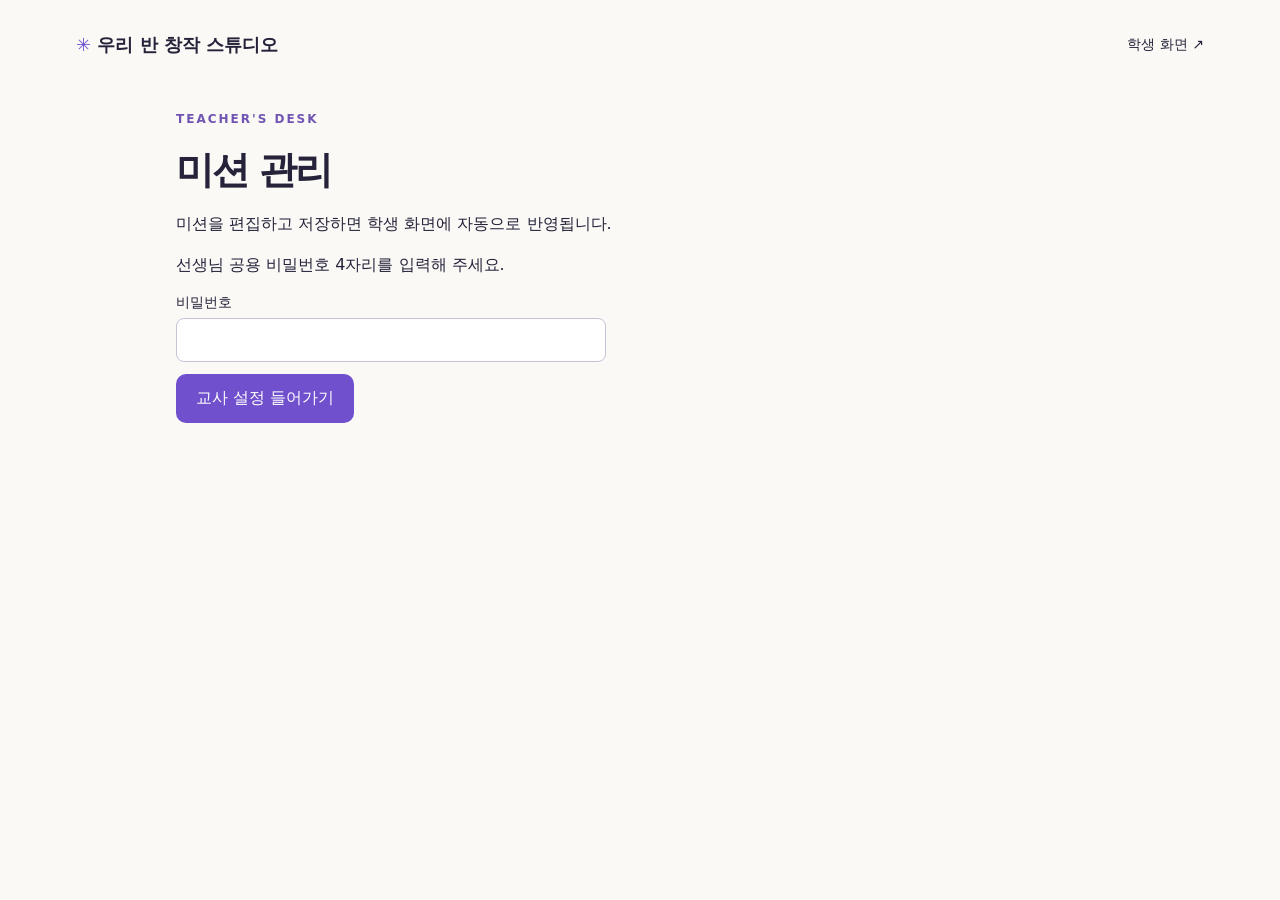
<file: admin.html>
<!doctype html><html lang="ko"><head><meta charset="utf-8"><meta name="viewport" content="width=device-width,initial-scale=1"><title>선생님 미션 관리</title><link rel="stylesheet" href="style.css"></head><body><header><a class="brand" href="index.html">✳ 우리 반 창작 스튜디오</a><a href="index.html">학생 화면 ↗</a></header><main class="admin"><span class="eyebrow">TEACHER'S DESK</span><h1>미션 관리</h1><p>미션을 편집하고 저장하면 학생 화면에 자동으로 반영됩니다.</p><p id="status" role="status" aria-live="polite"></p><form id="login" hidden><label>비밀번호<input id="password" type="password" inputmode="numeric" pattern="[0-9]{4}" minlength="4" maxlength="4" autocomplete="off" required></label><button>교사 설정 들어가기</button></form><section id="editor" hidden><div class="toolbar"><button id="add">＋ 미션 추가</button><button id="save">학생 화면에 저장</button><button id="logout" class="secondary">로그아웃</button></div><p id="save-state">저장된 상태입니다.</p><div id="rows"></div></section></main><script type="module" src="admin.js?v=live-20261019-1"></script></body></html>
</file>
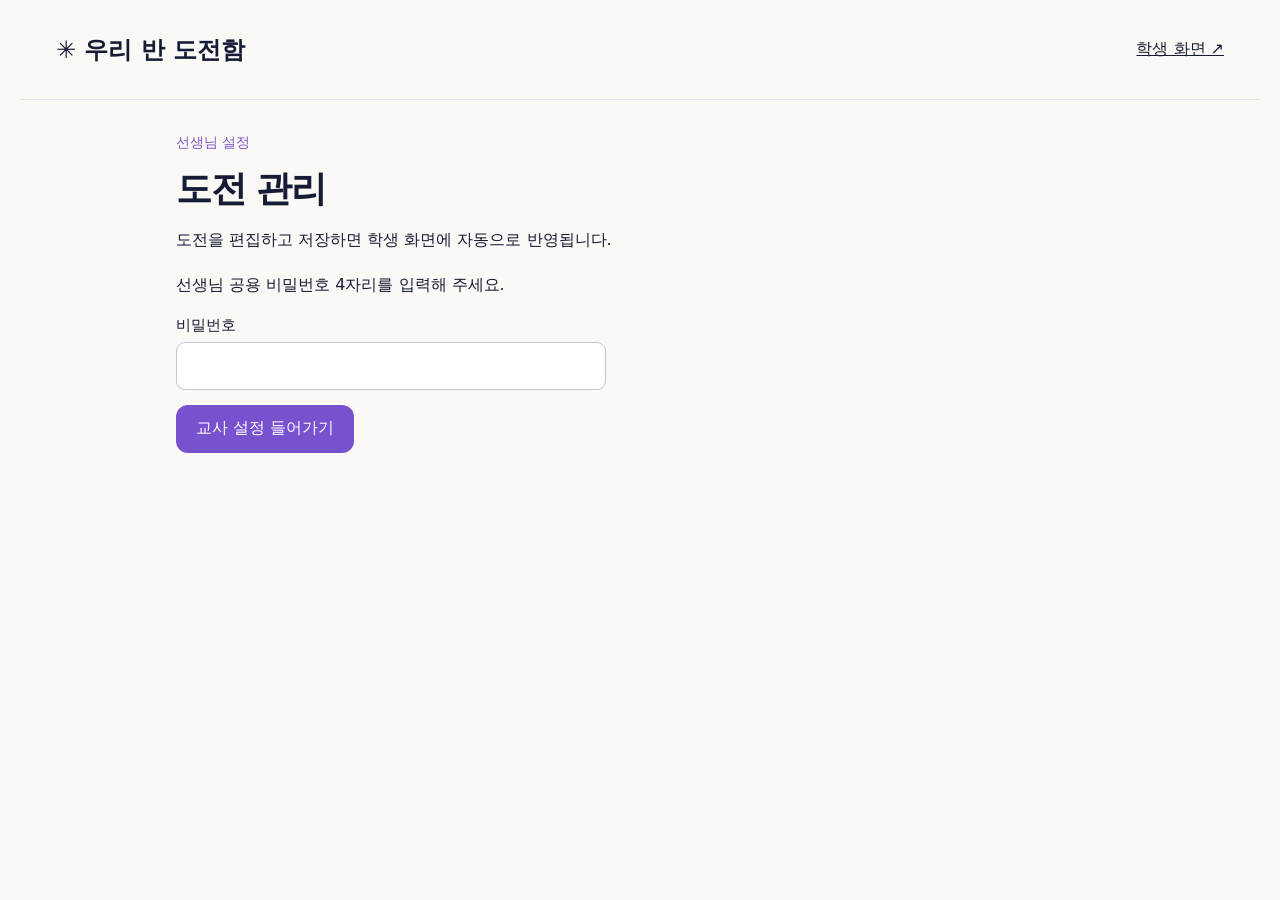
<file: canva-mission/admin.html>
<!doctype html><html lang="ko"><head><meta charset="utf-8"><meta name="viewport" content="width=device-width,initial-scale=1"><title>선생님 도전 관리</title><link rel="stylesheet" href="style.css?v=challenge-20261019-1"></head><body><header><a class="brand" href="index.html">✳ 우리 반 도전함</a><a href="index.html">학생 화면 ↗</a></header><main class="admin"><span class="eyebrow">선생님 설정</span><h1>도전 관리</h1><p>도전을 편집하고 저장하면 학생 화면에 자동으로 반영됩니다.</p><p id="status" role="status" aria-live="polite"></p><form id="login" hidden><label>비밀번호<input id="password" type="password" inputmode="numeric" pattern="[0-9]{4}" minlength="4" maxlength="4" autocomplete="off" required></label><button>교사 설정 들어가기</button></form><section id="editor" hidden><div class="toolbar"><button id="add">＋ 도전 추가</button><button id="save">학생 화면에 저장</button><button id="logout" class="secondary">로그아웃</button></div><p id="save-state">저장된 상태입니다.</p><div id="rows"></div></section></main><script type="module" src="admin.js?v=challenge-20261019-1"></script></body></html>
</file>
<file: style.css>
*{box-sizing:border-box}body{margin:0;background:#faf9f6;color:#252239;font-family:system-ui,-apple-system,"Apple SD Gothic Neo",sans-serif}a{color:inherit}header{max-width:1200px;margin:auto;height:90px;display:flex;align-items:center;justify-content:space-between;padding:0 36px}header a{text-decoration:none;font-size:14px}.brand{font-size:18px;font-weight:800}.brand:first-letter{color:#7254d5}.teacher{border:1px solid #dad6e4;padding:12px 17px;border-radius:30px}main{max-width:1200px;margin:auto;padding:18px 36px 50px}.hero{display:grid;grid-template-columns:1.25fr 1fr;align-items:center;gap:30px;padding:40px 44px;background:#eeebfb;border:1px solid #e1dbf5;border-radius:30px;overflow:hidden}.eyebrow{font-size:12px;font-weight:800;letter-spacing:2px;color:#7055b2}h1{font-size:48px;letter-spacing:-2px;line-height:1.23;margin:20px 0}h1 em{font-style:normal;color:#7050cc}.hero p{line-height:1.9;color:#625b77;font-size:15px}.steps{display:flex;gap:10px;align-items:center;margin-top:26px;font-size:12px}.steps span{background:#fff9;padding:10px;border-radius:10px}.steps b{color:#aaa1be}.art{height:280px;position:relative;display:grid;place-items:center}.poster{transform:rotate(-7deg);background:#fffdf5;border:10px solid #74d9c4;box-shadow:8px 9px 0 #55457e;padding:20px 28px;min-width:245px;text-align:center}.poster small{font-size:10px}.poster strong{display:block;font-size:38px;line-height:1.08;margin:15px 0;color:#54429b}.poster span{font-size:24px}.spark{position:absolute;left:0;top:5px;font-size:60px;color:#edba58}.sticker{position:absolute;right:-10px;bottom:5px;border-radius:50%;background:#ffe18b;transform:rotate(13deg);padding:23px 14px;font-size:15px;font-weight:900}.section-title{display:flex;justify-content:space-between;align-items:center;margin:38px 0 22px}.section-title h2{font-size:23px;margin:0}.section-title h2 span{font-size:12px;vertical-align:middle;background:#ece7f8;color:#7652bf;border-radius:20px;padding:6px 10px;margin-left:7px}.section-title>span{font-size:13px;color:#827b8d}.cards{display:grid;grid-template-columns:repeat(3,1fr);gap:18px}.card{min-height:235px;background:#fff;border:1px solid #e4e0e8;border-radius:22px;padding:24px;text-decoration:none;display:flex;flex-direction:column;transition:transform .15s,box-shadow .15s}.card:hover{transform:translateY(-4px);box-shadow:0 12px 24px #40335a12}.card:focus-visible,button:focus-visible,a:focus-visible{outline:4px solid #7050cc;outline-offset:4px}.card-top{display:flex;align-items:center;justify-content:space-between}.badge{font-size:11px;font-weight:800;letter-spacing:1px;color:#7152b7;background:#f1ecfc;border-radius:8px;padding:7px 10px}.icon{font-size:32px}.card h3{font-size:21px;margin:26px 0 8px;overflow-wrap:anywhere}.card p{font-size:13px;color:#8a8296;margin:0 0 26px}.card-bottom{margin-top:auto;display:flex;justify-content:space-between;align-items:center;font-size:13px;font-weight:700;color:#7050cc}.arrow{background:#f1ecfb;padding:7px 12px;border-radius:50%}.card:nth-child(3n+2) .badge,.card:nth-child(3n+2) .arrow{background:#e4f6ef;color:#327e69}.card:nth-child(3n+3) .badge,.card:nth-child(3n+3) .arrow{background:#fff2d6;color:#9f7129}.tip{display:flex;gap:15px;background:#f0eeea;border-radius:15px;margin-top:28px;padding:20px 25px;font-size:13px;line-height:1.8;color:#6c6578}footer{border-top:1px solid #e6e2e8;max-width:1128px;margin:auto;padding:25px 0;font-size:12px;color:#938b9d;display:flex;justify-content:space-between}.notice{background:#fff1c9;padding:14px;border-radius:12px;margin-bottom:18px;font-size:14px}#status{line-height:1.7;overflow-wrap:anywhere}button{background:#7050cc;color:white;border:0;border-radius:10px;padding:14px 20px;min-height:48px;font:inherit;cursor:pointer}button:disabled{opacity:.5;cursor:wait}button.secondary{background:#ece7f6;color:#604998}.admin{max-width:1000px}.admin h1{font-size:38px}.toolbar{display:flex;gap:10px;flex-wrap:wrap;position:sticky;top:0;background:#faf9f6;padding:12px 0;z-index:1}label{display:block;font-size:14px;margin:12px 0}input{display:block;width:100%;font:inherit;border:1px solid #c9c2d6;border-radius:8px;padding:13px;margin-top:6px}input[type=checkbox]{display:inline;width:22px;height:22px;vertical-align:middle;margin-right:8px}.row{background:white;border:1px solid #ddd7e6;padding:22px;border-radius:16px;margin:16px 0}.row-controls{display:flex;gap:8px;align-items:center;flex-wrap:wrap}form{max-width:430px} [hidden]{display:none!important}@media(max-width:760px){header{padding:0 20px;height:76px}.brand{font-size:14px}main{padding:10px 20px 30px}.hero{padding:28px;grid-template-columns:1fr}.art{height:260px}.hero h1{font-size:38px}.steps{gap:5px;font-size:11px}.cards{grid-template-columns:repeat(2,1fr)}.section-title>span{display:none}footer{margin:0 20px;gap:12px;flex-wrap:wrap}}@media(max-width:480px){.cards{grid-template-columns:1fr}.teacher{font-size:12px;padding:10px}.hero{padding:24px 18px}.steps span{padding:8px 5px}.section-title h2{font-size:21px}}@media(prefers-reduced-motion:reduce){.card{transition:none}}
</file>
<file: canva-mission/style.css>
*{box-sizing:border-box}body{margin:0;background:#faf9f6;color:#171c36;font-family:system-ui,-apple-system,"Apple SD Gothic Neo","Malgun Gothic",sans-serif}header,main{max-width:1240px;margin:auto;padding-left:36px;padding-right:36px}header{height:100px;display:flex;align-items:center;justify-content:space-between;border-bottom:1px solid #e7e1ef}.brand{font-size:24px;font-weight:800;text-decoration:none}.brand span{color:#8055e9;font-size:35px;vertical-align:middle;margin-right:8px}a{color:inherit}.teacher{font-size:15px;color:#7352cc;border:1px solid #bfa9ef;border-radius:28px;padding:13px 21px;text-decoration:none;min-height:48px;display:flex;align-items:center}main{padding-top:32px;padding-bottom:35px}.intro{padding:10px 2px 32px}h1{font-size:46px;line-height:1.2;letter-spacing:-1.5px;margin:0 0 16px}.intro p{font-size:20px;color:#65687d;line-height:1.6;margin:0}.pace{display:inline-block;color:#8a849c;font-size:14px;margin-top:12px}.cards{display:grid;grid-template-columns:repeat(3,minmax(0,1fr));gap:20px}.card{min-height:255px;border:1px solid #e2dfeb;border-radius:22px;background:#fff;padding:25px;text-decoration:none;display:flex;flex-direction:column;transition:transform .15s,box-shadow .15s}.card:hover{transform:translateY(-3px);box-shadow:0 9px 25px #35245210}.card-top{display:flex;justify-content:space-between;align-items:center}.badge{background:#eee6ff;color:#7950ce;border-radius:12px;padding:9px 15px;font-size:15px;font-weight:750}.icon{font-size:40px;line-height:1.2}.card h3{font-size:24px;line-height:1.4;letter-spacing:-.7px;margin:22px 0 10px;overflow-wrap:anywhere}.card p{font-size:16px;line-height:1.6;color:#77798d;margin:0 0 26px;overflow-wrap:anywhere}.card-bottom{margin-top:auto;display:flex;align-items:center;justify-content:flex-end;gap:12px;color:#7b4ce0;font-size:17px;font-weight:750}.arrow{font-size:27px}.card:nth-child(6n+2) .badge{background:#ddf9ef;color:#149e89}.card:nth-child(6n+3) .badge{background:#fff2c9;color:#ac781c}.card:nth-child(6n+4) .badge{background:#e2edff;color:#3279c8}.card:nth-child(6n+5) .badge{background:#ffe9db;color:#cc7045}.tip{text-align:center;font-size:14px;color:#9192a7;margin-top:28px;line-height:1.8}button,input{font:inherit}button{background:#7751ce;color:#fff;border:0;border-radius:12px;min-height:48px;padding:13px 20px;cursor:pointer}button.secondary{background:#ece6f6;color:#6b50a4}button:disabled{opacity:.45;cursor:default}a:focus-visible,button:focus-visible,input:focus-visible{outline:4px solid #9171df;outline-offset:4px}label{display:block;font-size:15px;margin:15px 0}input{display:block;width:100%;border:1px solid #c9c2d6;border-radius:9px;padding:13px;margin-top:7px;min-height:48px}input[type=checkbox]{display:inline;width:23px;min-height:23px;height:23px;vertical-align:middle;margin:0 8px 0 0}.admin{max-width:1000px}.admin h1{font-size:36px;margin-top:15px}.admin>p,#status{line-height:1.8;overflow-wrap:anywhere}#status:empty{display:none}.eyebrow{color:#8057c9;font-size:14px}.toolbar{display:flex;gap:10px;flex-wrap:wrap;position:sticky;top:0;padding:15px 0;background:#faf9f6;z-index:1}.row{padding:24px;border:1px solid #ded8e7;background:white;border-radius:18px;margin:18px 0}.row-controls{display:flex;gap:10px;align-items:center;flex-wrap:wrap}#login{max-width:430px}.notice{padding:13px;background:#fff0ca;border-radius:12px;margin-bottom:20px;font-size:14px}.sr-only{position:absolute;width:1px;height:1px;overflow:hidden;clip:rect(0,0,0,0)}[hidden]{display:none!important}@media(max-width:900px){.cards{grid-template-columns:repeat(2,minmax(0,1fr))}.card h3{font-size:22px}}@media(max-width:540px){header,main{padding-left:20px;padding-right:20px}header{height:82px}.brand{font-size:19px}.brand span{font-size:27px}.teacher{padding:11px 14px;font-size:13px}h1{font-size:35px}.intro p{font-size:17px}.cards{grid-template-columns:1fr}.card{min-height:235px}}@media(prefers-reduced-motion:reduce){.card{transition:none}}
</file>
